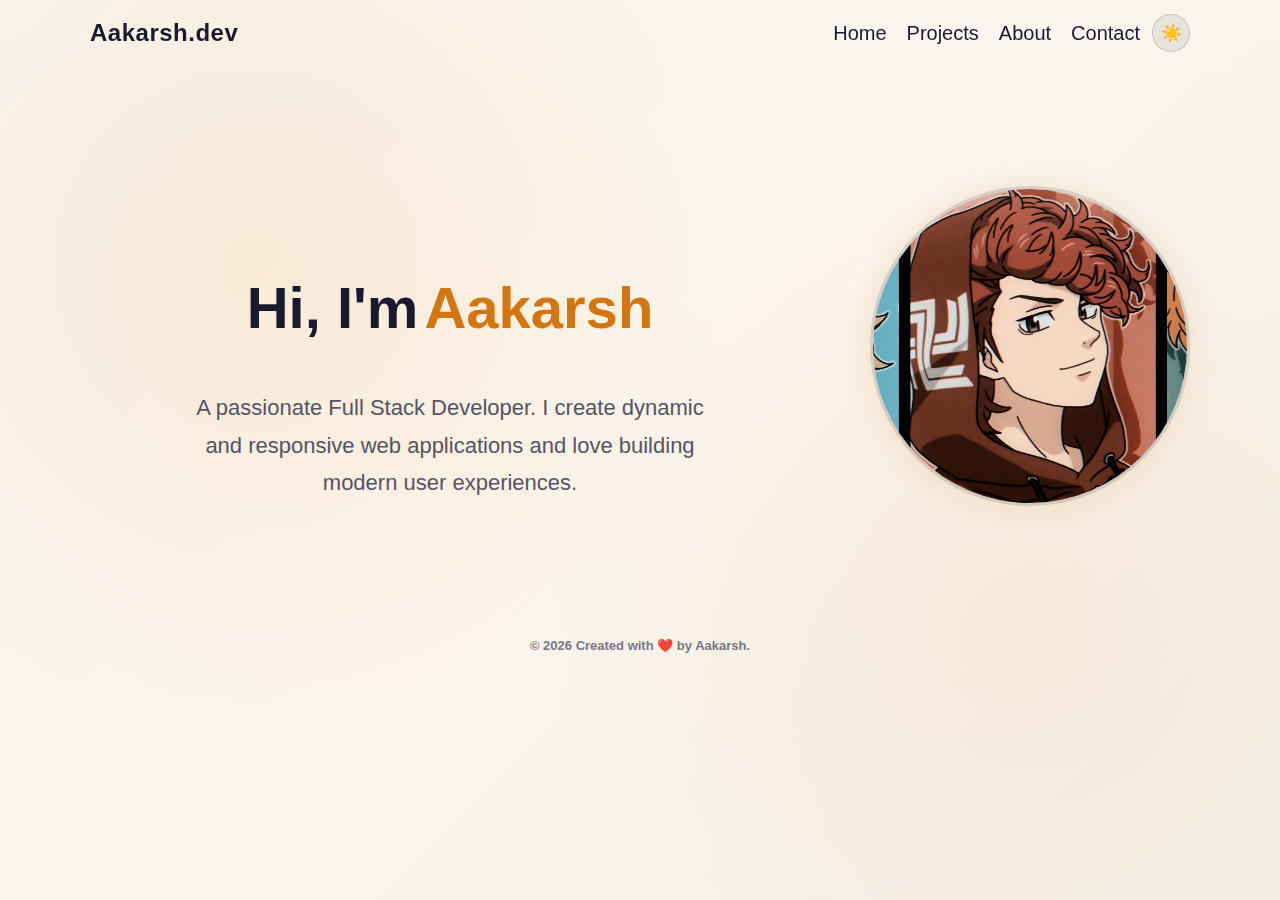
<file: index.html>
<!DOCTYPE html>
<html lang="en" data-theme="dark">

<head>
  <meta charset="UTF-8">
  <meta name="viewport" content="width=device-width, initial-scale=1.0">
  
  <script>
    (function () {
      var t = localStorage.getItem('theme') ||
        (window.matchMedia('(prefers-color-scheme: dark)').matches ? 'dark' : 'light');
      document.documentElement.setAttribute('data-theme', t);
    })();
  </script>
  <link rel="stylesheet" href="style.css">
  <link rel="shortcut icon" href="assets/favicon.jpg" type="image/x-icon">
  <title>Aakarsh - Full Stack Developer</title>
</head>

<body>
  <script src="theme.js"></script>
  <!--NAVBAR-->
  <nav class="navbar">
    <div class="nav-container">

      <a href="index.html" class="logo">Aakarsh.dev</a>

      
      <button class="menu-toggle" id="menu-toggle" aria-label="Open navigation menu" aria-expanded="false">
        ☰
      </button>

      
      <div class="nav-right">
        <ul class="nav-links" id="nav-links">
          <li><a href="index.html">Home</a></li>
          <li><a href="project.html">Projects</a></li>
          <li><a href="about.html">About</a></li>
          <li><a href="contact.html">Contact</a></li>
        </ul>
        <button id="theme-toggle" class="theme-toggle" aria-label="Toggle theme">🌙</button>
      </div>

    </div>
  </nav>

  
  <div class="mobile-overlay" id="mobile-overlay" role="dialog" aria-modal="true" aria-label="Navigation menu">

    
    <div class="mobile-menu-card" id="mobile-menu-card">

      <!-- Close button -->
      <button class="mobile-close" id="mobile-close" aria-label="Close navigation menu">✕</button>

      <!-- Circular profile image -->
      <div class="mobile-profile">
        <img src="assets/favicon.jpg" alt="Aakarsh profile photo">
      </div>

      <!-- Nav links  -->
      <ul class="mobile-nav-links">
        <li><a href="index.html">Home</a></li>
        <li><a href="project.html">Projects</a></li>
        <li><a href="about.html">About</a></li>
        <li><a href="contact.html">Contact</a></li>
      </ul>

    </div>
  </div>

  <!-- HERO SECTION -->
  <section id="home" class="home">
    <div class="home-container">

      <div class="home-text">
        <h1>Hi, I'm <span>Aakarsh</span></h1>
        <p>
          A passionate Full Stack Developer. I create dynamic and responsive web
          applications and love building modern user experiences.
        </p>
      </div>

      <div class="home-img">
        <img src="assets/favicon.jpg" alt="Profile photo of Aakarsh">
      </div>

    </div>
  </section>

  <!--FOOTER-->
  <footer>
    <h6>© 2026 Created with ❤️ by Aakarsh.</h6>
  </footer>



</body>

</html>
</file>
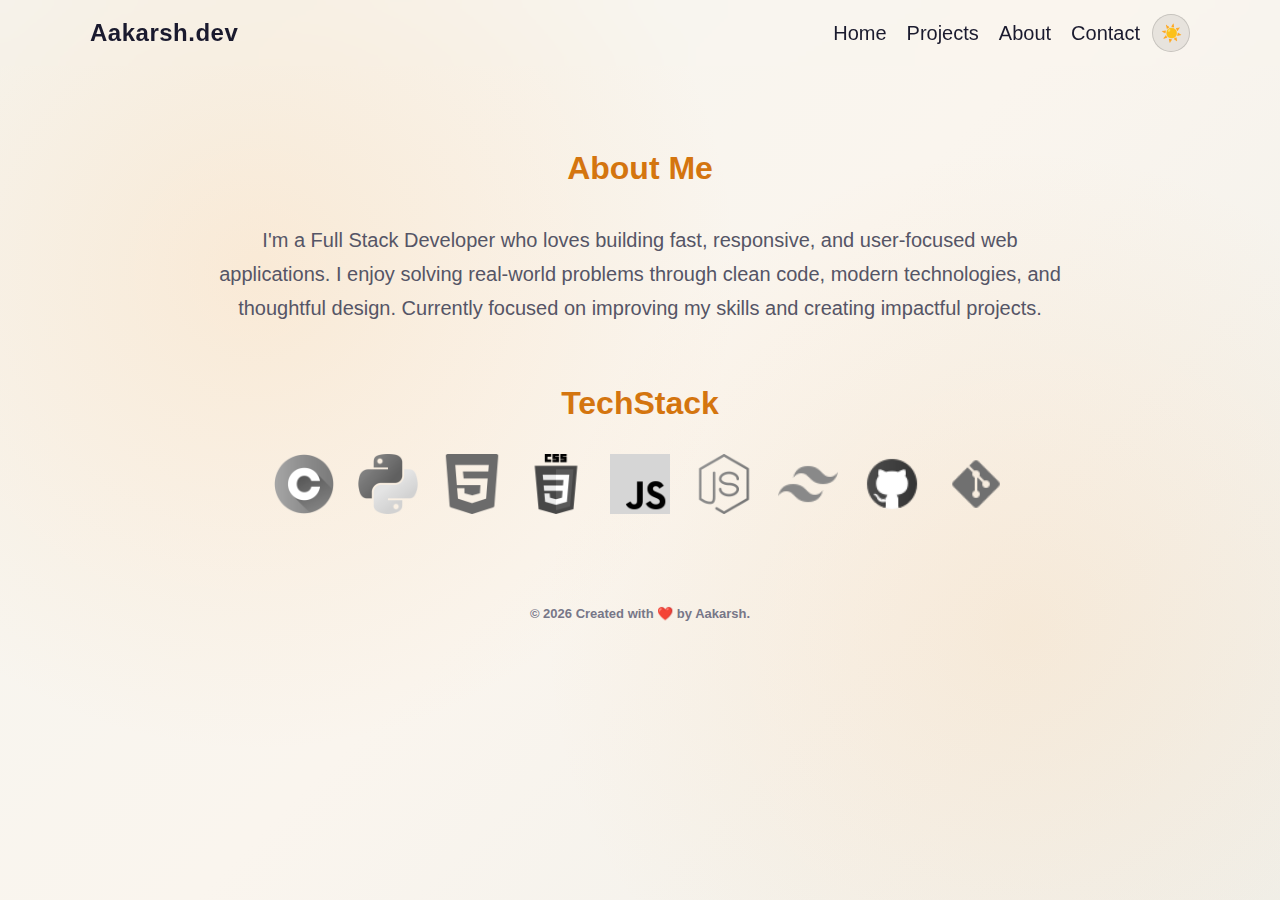
<file: about.html>
<!DOCTYPE html>
<html lang="en" data-theme="dark">

<head>
  <meta charset="UTF-8">
  <meta name="viewport" content="width=device-width, initial-scale=1.0">
  <script>
    (function () {
      var t = localStorage.getItem('theme') ||
        (window.matchMedia('(prefers-color-scheme: dark)').matches ? 'dark' : 'light');
      document.documentElement.setAttribute('data-theme', t);
    })();
  </script>
  <link rel="stylesheet" href="style.css">
  <link rel="shortcut icon" href="assets/favicon.jpg" type="image/x-icon">
  <title>About - Aakarsh</title>
</head>

<body>
  <script src="theme.js"></script>
  <!--NAVBAR-->
  <nav class="navbar">
    <div class="nav-container">

      <a href="index.html" class="logo">Aakarsh.dev</a>

      <button class="menu-toggle" id="menu-toggle" aria-label="Open navigation menu" aria-expanded="false">
        ☰
      </button>

      <div class="nav-right">
        <ul class="nav-links" id="nav-links">
          <li><a href="index.html">Home</a></li>
          <li><a href="project.html">Projects</a></li>
          <li><a href="about.html">About</a></li>
          <li><a href="contact.html">Contact</a></li>
        </ul>
        <button id="theme-toggle" class="theme-toggle" aria-label="Toggle theme">🌙</button>
      </div>

    </div>
  </nav>

 
  <div class="mobile-overlay" id="mobile-overlay" role="dialog" aria-modal="true" aria-label="Navigation menu">
    <div class="mobile-menu-card" id="mobile-menu-card">
      <button class="mobile-close" id="mobile-close" aria-label="Close navigation menu">✕</button>
      <div class="mobile-profile">
        <img src="assets/favicon.jpg" alt="Aakarsh profile photo">
      </div>
      <ul class="mobile-nav-links">
        <li><a href="index.html">Home</a></li>
        <li><a href="project.html">Projects</a></li>
        <li><a href="about.html">About</a></li>
        <li><a href="contact.html">Contact</a></li>
      </ul>
    </div>
  </div>

  <!--ABOUT SECTION -->
  <section class="about">
    <div class="about-container">
      <h1 class="section-title">About Me</h1>
      <p class="section-text">
        I'm a Full Stack Developer who loves building fast, responsive, and user-focused web applications. I enjoy
        solving real-world problems through clean code, modern technologies, and thoughtful design. Currently focused on
        improving my skills and creating impactful projects.
      </p>
    </div>
  </section>

  <!-- TECH STACK SECTION -->
  <section class="techstack">
    <h2>TechStack</h2>
    <div class="tech-icons">
      <img src="assets/letter-c.png" alt="C">
      <img src="assets/python.png" alt="Python">
      <img src="assets/html-5.png" alt="HTML">
      <img src="assets/css-3.png" alt="CSS">
      <img src="assets/js.png" alt="JavaScript">
      <img src="assets/node.png" alt="Node.js">
      <img src="assets/tailwind.png" alt="Tailwind">
      <img src="assets/githubb.png" alt="Github">
      <img src="assets/git.png" alt="Git">
    </div>
  </section>

  <!--  FOOTER -->
  <footer>
    <h6>© 2026 Created with ❤️ by Aakarsh.</h6>
  </footer>

  

</body>

</html>
</file>
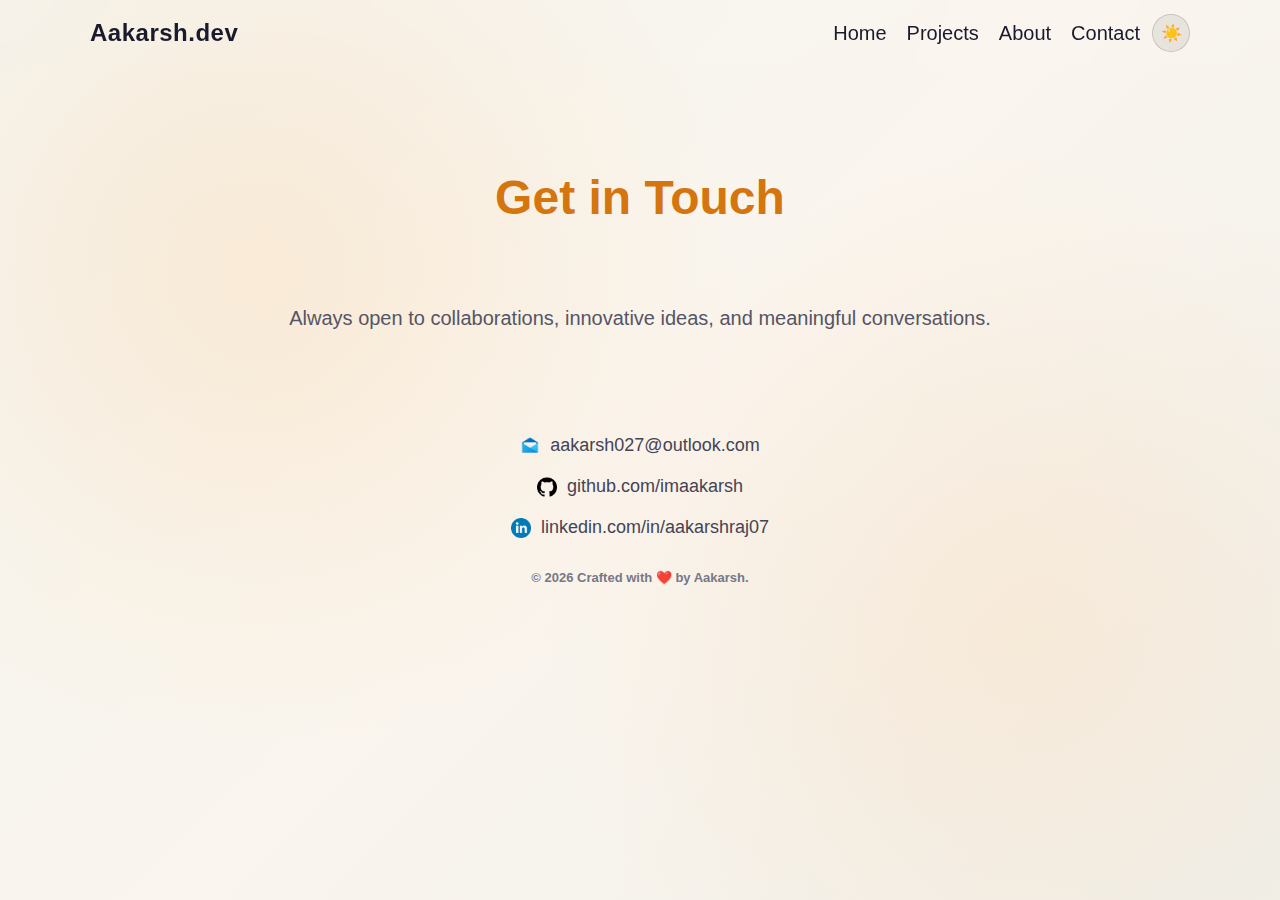
<file: contact.html>
<!DOCTYPE html>
<html lang="en" data-theme="dark">
  

<head>
  <meta charset="UTF-8">
  <meta name="viewport" content="width=device-width, initial-scale=1.0">
  <script>
    (function () {
      var t = localStorage.getItem('theme') ||
        (window.matchMedia('(prefers-color-scheme: dark)').matches ? 'dark' : 'light');
      document.documentElement.setAttribute('data-theme', t);
    })();
  </script>
  <link rel="stylesheet" href="style.css">
  <link rel="shortcut icon" href="assets/favicon.jpg" type="image/x-icon">
  <title>Contact - Aakarsh</title>
</head>

<body>

  <!--NAVBAR-->
  <nav class="navbar">
    <div class="nav-container">

      <a href="index.html" class="logo">Aakarsh.dev</a>

      <button class="menu-toggle" id="menu-toggle" aria-label="Open navigation menu" aria-expanded="false">
        ☰
      </button>

      <div class="nav-right">
        <ul class="nav-links" id="nav-links">
          <li><a href="index.html">Home</a></li>
          <li><a href="project.html">Projects</a></li>
          <li><a href="about.html">About</a></li>
          <li><a href="contact.html">Contact</a></li>
        </ul>
        <button id="theme-toggle" class="theme-toggle" aria-label="Toggle theme">🌙</button>
      </div>

    </div>
  </nav>

  
  <div class="mobile-overlay" id="mobile-overlay" role="dialog" aria-modal="true" aria-label="Navigation menu">
    <div class="mobile-menu-card" id="mobile-menu-card">
      <button class="mobile-close" id="mobile-close" aria-label="Close navigation menu">✕</button>
      <div class="mobile-profile">
        <img src="assets/favicon.jpg" alt="Aakarsh profile photo">
      </div>
      <ul class="mobile-nav-links">
        <li><a href="index.html">Home</a></li>
        <li><a href="project.html">Projects</a></li>
        <li><a href="about.html">About</a></li>
        <li><a href="contact.html">Contact</a></li>
      </ul>
    </div>
  </div>

  <!--CONTACT SECTION-->
  <section class="contact">
    <div class="container">
      <h1 class="section-title">Get in Touch</h1>
      <p class="section-text">
        Always open to collaborations, innovative ideas, and meaningful conversations.
      </p>
    </div>
  </section>

  <div class="social-links">
    <a href="mailto:aakarsh027@outlook.com" target="_blank">
      <img src="assets/mail.png" alt="Email icon">
      aakarsh027@outlook.com
    </a>
    <a href="https://github.com/imaakarsh" target="_blank">
      <img src="assets/github.png" alt="GitHub icon">
      github.com/imaakarsh
    </a>
    <a href="https://linkedin.com/in/aakarshraj07" target="_blank">
      <img src="assets/linkedin.png" alt="LinkedIn icon">
      linkedin.com/in/aakarshraj07
    </a>
  </div>

  <!--FOOTER-->
  <footer>
    <h6>© 2026 Crafted with ❤️ by Aakarsh.</h6>
  </footer>

  <script src="theme.js"></script>

</body>

</html>
</file>
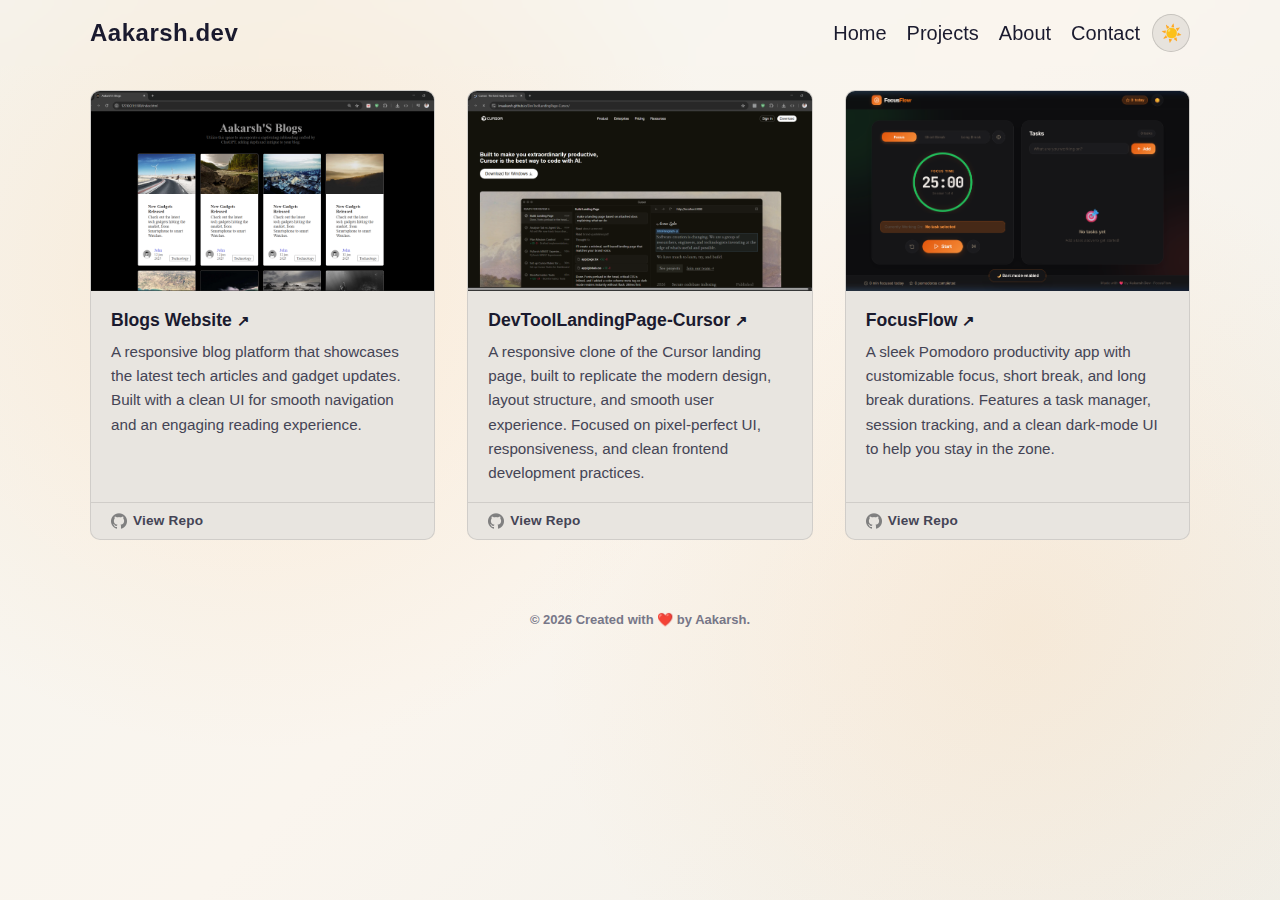
<file: project.html>
<!DOCTYPE html>
<html lang="en" data-theme="dark">

<head>
  <meta charset="UTF-8">
  <meta name="viewport" content="width=device-width, initial-scale=1.0">
  <script>
    (function () {
      var t = localStorage.getItem('theme') ||
        (window.matchMedia('(prefers-color-scheme: dark)').matches ? 'dark' : 'light');
      document.documentElement.setAttribute('data-theme', t);
    })();
  </script>
  <link rel="stylesheet" href="style.css">
  <link rel="shortcut icon" href="assets/favicon.jpg" type="image/x-icon">
  <title>Projects - Aakarsh</title>
</head>

<body>

  <!--NAVBAR-->
  <nav class="navbar">
    <div class="nav-container">

      <a href="index.html" class="logo">Aakarsh.dev</a>

      <button class="menu-toggle" id="menu-toggle" aria-label="Open navigation menu" aria-expanded="false">
        ☰
      </button>

      <div class="nav-right">
        <ul class="nav-links" id="nav-links">
          <li><a href="index.html">Home</a></li>
          <li><a href="project.html">Projects</a></li>
          <li><a href="about.html">About</a></li>
          <li><a href="contact.html">Contact</a></li>
        </ul>
        <button id="theme-toggle" class="theme-toggle" aria-label="Toggle theme">🌙</button>
      </div>

    </div>
  </nav>


  <div class="mobile-overlay" id="mobile-overlay" role="dialog" aria-modal="true" aria-label="Navigation menu">
    <div class="mobile-menu-card" id="mobile-menu-card">
      <button class="mobile-close" id="mobile-close" aria-label="Close navigation menu">✕</button>
      <div class="mobile-profile">
        <img src="assets/favicon.jpg" alt="Aakarsh profile photo">
      </div>
      <ul class="mobile-nav-links">
        <li><a href="index.html">Home</a></li>
        <li><a href="project.html">Projects</a></li>
        <li><a href="about.html">About</a></li>
        <li><a href="contact.html">Contact</a></li>
      </ul>
    </div>
  </div>

  <!--PROJECTS SECTION-->
  <div class="projects-wrapper">
    <main class="main_container">

      <!-- Project 1 -->
      <div class="project_container">
        <a href="#" class="project_img_container">
          <img src="assets/project11.png" alt="Blogs Website project screenshot" class="project_image" loading="lazy">
        </a>
        <div class="project_title_container">
          <a href="#" class="project_title_anchor">
            <h2 class="project_title">Blogs Website <span class="project_arrow">&#8599;</span></h2>
          </a>
          <p class="project_discription">
            A responsive blog platform that showcases the latest tech articles and gadget updates. Built with a clean UI
            for smooth navigation and an engaging reading experience.
          </p>
        </div>
        <div class="project_card_footer">
          <a href="#" class="project_repo_link" target="_blank" aria-label="View Blogs Website repo">
            <img src="assets/github.png" alt="GitHub" class="project_repo_icon"> View Repo
          </a>
        </div>
      </div>

      <!-- Project 2 -->
      <div class="project_container">
        <a href="https://imaakarsh.github.io/DevToolLandingPage-Cursor/" class="project_img_container" target="_blank">
          <img src="assets/cursor.png" alt="DevToolLandingPage-Cursor project screenshot" class="project_image"
            loading="lazy">
        </a>
        <div class="project_title_container">
          <a href="https://imaakarsh.github.io/DevToolLandingPage-Cursor/" class="project_title_anchor" target="_blank">
            <h2 class="project_title">DevToolLandingPage-Cursor <span class="project_arrow">&#8599;</span></h2>
          </a>
          <p class="project_discription">
            A responsive clone of the Cursor landing page, built to replicate the modern design, layout structure, and
            smooth user experience. Focused on pixel-perfect UI, responsiveness, and clean frontend development
            practices.
          </p>
        </div>
        <div class="project_card_footer">
          <a href="https://github.com/imaakarsh/DevToolLandingPage-Cursor" class="project_repo_link" target="_blank"
            aria-label="View DevToolLandingPage-Cursor repo">
            <img src="assets/github.png" alt="GitHub" class="project_repo_icon"> View Repo
          </a>
        </div>
      </div>

      <!-- Project 3 -->
      <div class="project_container">
        <a href="https://focusflow247.vercel.app/" class="project_img_container" target="_blank">
          <img src="assets/focusflow.png" alt="FocusFlow Pomodoro app screenshot" class="project_image" loading="lazy">
        </a>
        <div class="project_title_container">
          <a href="https://focusflow247.vercel.app/" class="project_title_anchor" target="_blank">
            <h2 class="project_title">FocusFlow <span class="project_arrow">&#8599;</span></h2>
          </a>
          <p class="project_discription">
            A sleek Pomodoro productivity app with customizable focus, short break, and long break durations.
            Features a task manager, session tracking, and a clean dark-mode UI to help you stay in the zone.
          </p>
        </div>
        <div class="project_card_footer">
          <a href="https://github.com/imaakarsh/focusflow" class="project_repo_link" target="_blank"
            aria-label="View FocusFlow repo">
            <img src="assets/github.png" alt="GitHub" class="project_repo_icon"> View Repo
          </a>
        </div>
      </div>

    </main>
  </div>

  <!--FOOTER-->
  <footer>
    <h6>© 2026 Created with ❤️ by Aakarsh.</h6>
  </footer>

  <script src="theme.js"></script>

</body>

</html>
</file>
<file: style.css>
:root,
[data-theme="dark"] {
  --bg-gradient: radial-gradient(circle at 20% 30%, rgba(80, 60, 40, 0.4), transparent 40%),
    radial-gradient(circle at 80% 70%, rgba(60, 40, 30, 0.3), transparent 40%),
    linear-gradient(135deg, #0f0f0f, #1a1410, #0b0b0b);

  --text: #e2e8f0;
  /* main text */
  --text-muted: #969797;
  /* secondary / paragraph text */
  --accent: #f89238;
  /* orange highlight */
  --logo-color: #ffffff;
  /* navbar logo */
  --nav-link: #e2e8f0;
  /* nav link colour */
  --nav-bg: transparent;
  --nav-shadow: rgba(0, 0, 0, 0.0);
  --card-bg: #bebbbb;
  /* project card background */
  --card-text: rgb(36, 34, 34);
  --card-desc: rgb(47, 47, 47);
  --border: rgba(255, 255, 255, 0.15);
  --img-border: rgba(255, 255, 255, 0.2);
  --img-glow: rgba(56, 189, 248, 0.2);
  --footer-text: #969797;
  --social-link: #bfbfbf;

  /* Toggle button */
  --toggle-bg: rgba(255, 255, 255, 0.1);
  --toggle-border: rgba(255, 255, 255, 0.2);
  --toggle-text: #ffffff;
  --toggle-hover-bg: rgba(255, 255, 255, 0.2);

  /* Hamburger / mobile menu overlay */
  --menu-bg: rgba(20, 15, 10, 0.97);
}

/* Light Theme */
[data-theme="light"] {
  --bg-gradient: radial-gradient(circle at 20% 30%, rgba(255, 200, 140, 0.25), transparent 40%),
    radial-gradient(circle at 80% 70%, rgba(255, 180, 100, 0.15), transparent 40%),
    linear-gradient(135deg, #f5f5f0, #faf5ee, #f0f0eb);

  --text: #1a1a2e;
  --text-muted: #555566;
  --accent: #d4750f;
  --logo-color: #1a1a2e;
  --nav-link: #1a1a2e;
  --nav-bg: transparent;
  --nav-shadow: rgba(0, 0, 0, 0.0);
  --card-bg: #e8e5e0;
  --card-text: #1a1a2e;
  --card-desc: #444455;
  --border: rgba(0, 0, 0, 0.1);
  --img-border: rgba(0, 0, 0, 0.15);
  --img-glow: rgba(212, 117, 15, 0.15);
  --footer-text: #777788;
  --social-link: #444455;

  --toggle-bg: rgba(0, 0, 0, 0.07);
  --toggle-border: rgba(0, 0, 0, 0.15);
  --toggle-text: #1a1a2e;
  --toggle-hover-bg: rgba(0, 0, 0, 0.13);

  --menu-bg: rgba(245, 245, 240, 0.98);
}




*,
*::before,
*::after {
  margin: 0;
  padding: 0;
  box-sizing: border-box;
  /* Smooth theme transition on every element */
  transition: background-color 0.4s ease, color 0.4s ease,
    border-color 0.4s ease, box-shadow 0.4s ease;
}

html {
  /* Prevent horizontal overflow on every page */
  overflow-x: hidden;
}

body {
  font-family: Arial, sans-serif;
  min-height: 100vh;
  background: var(--bg-gradient);
  color: var(--text);
  /* Prevent horizontal scroll */
  overflow-x: hidden;
}

/* Responsive images — globally */
img {
  max-width: 100%;
  height: auto;
  display: block;
}


/*  3. COMMON CONTAINER  */

.container {
  width: 90%;
  max-width: 1100px;
  margin: 0 auto;
  padding: 24px 0;
}


/*  4. NAVBAR */

.navbar {
  position: sticky;
  top: 0;
  width: 100%;
  z-index: 1000;
  background: var(--nav-bg);
  backdrop-filter: blur(10px);
  -webkit-backdrop-filter: blur(10px);
  box-shadow: 0 2px 10px var(--nav-shadow);
}

.nav-container {
  width: 90%;
  max-width: 1100px;
  margin: 0 auto;
  display: flex;
  align-items: center;

  justify-content: flex-start;
  padding: 14px 0;
  position: relative;
  gap: 8px;
}

/* Logo */
.logo {
  text-decoration: none;
  font-size: 20px;
  font-weight: 700;
  color: var(--logo-color);
  letter-spacing: 0.5px;
  transition: color 0.3s;
  flex-shrink: 0;
}

.logo:hover {
  color: var(--accent);
}

/*  Hamburger button (visible only on mobile)  */
.menu-toggle {
  display: flex;
  /* shown on mobile */
  align-items: center;
  justify-content: center;
  background: transparent;
  border: none;
  cursor: pointer;
  padding: 6px;
  color: var(--nav-link);
  font-size: 26px;
  line-height: 1;
  flex-shrink: 0;

  margin-left: auto;
  transition: color 0.3s;
}

.menu-toggle:focus {
  outline: 2px solid var(--accent);
  border-radius: 4px;
}


.nav-right {
  display: flex;
  align-items: center;
  gap: 12px;

  margin-left: 8px;
}


.nav-links {
  list-style: none;

  display: none;
}



.nav-links li a {
  position: relative;
  display: block;
  padding: 0;
  text-decoration: none;
  color: var(--nav-link);
  font-size: 20px;
  font-weight: 400;
  transition: color 0.3s ease;
}


.nav-links li a::after {
  content: "";
  position: absolute;
  left: 0;
  bottom: -4px;
  width: 0%;
  height: 2px;
  background-color: var(--accent);
  transition: width 0.3s ease;
}

.nav-links li a:hover {
  color: var(--accent);
}

.nav-links li a:hover::after {
  width: 100%;
}





.mobile-overlay {
  position: fixed;
  inset: 0;

  z-index: 2000;

  background: rgba(0, 0, 0, 0.55);


  backdrop-filter: blur(14px);
  -webkit-backdrop-filter: blur(14px);

  /* Center the card */
  display: flex;
  align-items: center;
  justify-content: center;

  /* Hidden by default */
  opacity: 0;
  pointer-events: none;
  transition: opacity 0.35s ease;
}

/* Open state — toggled by JS */
.mobile-overlay.overlay-open {
  opacity: 1;
  pointer-events: all;
}

/* Frosted-glass card */
.mobile-menu-card {
  position: relative;
  display: flex;
  flex-direction: column;
  align-items: center;
  gap: 6px;

  /* Glassmorphism */
  background: rgba(255, 255, 255, 0.07);
  backdrop-filter: blur(24px);
  -webkit-backdrop-filter: blur(24px);
  border: 1px solid rgba(255, 255, 255, 0.18);
  border-radius: 28px;
  padding: 48px 64px 52px;

  /* Scale-in animation */
  transform: scale(0.82);
  transition: transform 0.35s cubic-bezier(0.34, 1.56, 0.64, 1);

  cursor: default;
}

.mobile-overlay.overlay-open .mobile-menu-card {
  transform: scale(1);
}


.mobile-close {
  position: absolute;
  top: 16px;
  right: 18px;
  background: rgba(255, 255, 255, 0.1);
  border: 1px solid rgba(255, 255, 255, 0.2);
  border-radius: 50%;
  width: 36px;
  height: 36px;
  display: flex;
  align-items: center;
  justify-content: center;
  font-size: 18px;
  color: rgba(255, 255, 255, 0.85);
  cursor: pointer;
  transition: background 0.2s, transform 0.2s;
  line-height: 1;
}

.mobile-close:hover {
  background: rgba(255, 255, 255, 0.2);
  transform: scale(1.1) rotate(90deg);
}


.mobile-profile {
  margin-bottom: 24px;
}

.mobile-profile img {
  width: 96px;
  height: 96px;
  border-radius: 50%;
  object-fit: cover;
  border: 2.5px solid rgba(255, 255, 255, 0.35);
  box-shadow: 0 0 24px rgba(248, 146, 56, 0.35);
  display: block;
}


.mobile-nav-links {
  list-style: none;
  display: flex;
  flex-direction: column;
  align-items: center;
  gap: 4px;
  width: 100%;
}

.mobile-nav-links li a {
  display: block;
  text-align: center;
  text-decoration: none;
  font-size: 20px;
  font-weight: 500;
  color: rgba(255, 255, 255, 0.9);
  padding: 11px 52px;
  border-radius: 14px;
  letter-spacing: 0.3px;
  transition: background 0.2s ease, color 0.2s ease, transform 0.2s ease;
  white-space: nowrap;
}

.mobile-nav-links li a:hover {
  background: rgba(255, 255, 255, 0.12);
  color: var(--accent);
  transform: scale(1.04);
}

/* Staggered fade-in for each link when overlay opens */
.mobile-overlay.overlay-open .mobile-nav-links li:nth-child(1) a {
  animation: linkFadeIn 0.3s 0.05s both;
}

.mobile-overlay.overlay-open .mobile-nav-links li:nth-child(2) a {
  animation: linkFadeIn 0.3s 0.12s both;
}

.mobile-overlay.overlay-open .mobile-nav-links li:nth-child(3) a {
  animation: linkFadeIn 0.3s 0.19s both;
}

.mobile-overlay.overlay-open .mobile-nav-links li:nth-child(4) a {
  animation: linkFadeIn 0.3s 0.26s both;
}

@keyframes linkFadeIn {
  from {
    opacity: 0;
    transform: translateY(10px);
  }

  to {
    opacity: 1;
    transform: translateY(0);
  }
}


/*  5. THEME TOGGLE BUTTON ─ */

.theme-toggle {
  display: flex;
  align-items: center;
  justify-content: center;
  width: 38px;
  height: 38px;
  border-radius: 50%;
  background: var(--toggle-bg);
  border: 1.5px solid var(--toggle-border);
  color: var(--toggle-text);
  font-size: 17px;
  cursor: pointer;
  flex-shrink: 0;
  transition: background 0.3s ease, transform 0.2s ease, border-color 0.3s ease;
}

.theme-toggle:hover {
  background: var(--toggle-hover-bg);
  transform: scale(1.1) rotate(15deg);
}

.theme-toggle:active {
  transform: scale(0.95);
}


/*  6. HERO SECTION*/

.home {
  min-height: 60vh;
  display: flex;
  align-items: center;
  padding: 0;
}

.home-container {
  width: 90%;
  max-width: 1100px;
  margin: 0 auto;
  display: flex;
  flex-direction: column;
  /* MOBILE: stacked */
  align-items: center;
  text-align: center;
  gap: 32px;
  padding: 60px 0 40px;
}

.home-text {
  margin-top: 20px;
  display: flex;
  flex-direction: column;
  align-items: center;
  text-align: center;
}

.home-text h1 {
  font-size: 28px;
  margin-bottom: 12px;
  color: var(--text);
  text-align: center;
}

.home-text span {
  color: var(--accent);
  margin-left: 6px;
}

.home-text p {
  font-size: 16px;

  line-height: 1.7;
  color: var(--text-muted);
  max-width: 560px;
  margin: 0 auto;
}


.btn {
  display: inline-block;
  padding: 10px 24px;
  background: var(--accent);
  color: #fff;
  text-decoration: none;
  border-radius: 6px;
  font-size: 15px;
  font-weight: 600;
  transition: opacity 0.3s, transform 0.2s;
  border: none;
  cursor: pointer;
}

.btn:hover {
  opacity: 0.85;
  transform: translateY(-2px);
}

.home-img {
  order: -1;

}

.home-img img {
  width: 160px;

  height: 160px;
  border-radius: 50%;
  object-fit: cover;
  border: 3px solid var(--img-border);
  box-shadow: 0 0 30px var(--img-glow);
}




h1 {
  color: var(--accent);
  padding: 60px 16px 16px;
  margin: 0;
  font-size: 36px;
  /* MOBILE base */
  display: flex;
  justify-content: center;
  text-align: center;
}

p {
  color: var(--text-muted);
  font-size: 16px;
  line-height: 1.7;
  max-width: 960px;
  margin: 0 auto;
  padding: 16px;
}

h6 {
  display: flex;
  justify-content: center;
  color: var(--footer-text);
  font-size: 13px;
  text-align: center;
  font-family: hanken, sans-serif;
}


/*  8. SECTION TITLES  */

section {
  padding-top: 0;
}

.section-title {
  color: var(--accent);
  font-size: 32px;
  /* MOBILE base */
  text-align: center;
  margin-bottom: 16px;
}

.section-text {
  color: var(--text-muted);
  font-size: 16px;
  line-height: 1.7;
  text-align: center;
  max-width: 900px;
  margin: 0 auto;
  padding: 0 16px;
}




.social {
  display: flex;
  flex-wrap: wrap;
  margin-top: 24px;
  padding-top: 16px;
  text-align: center;
  gap: 16px;
  justify-content: center;
}

.social img {
  height: 36px;
  width: 36px;
  filter: grayscale(1) invert(0.7);
  transition: transform 0.3s ease, box-shadow 0.3s ease;
  cursor: pointer;
}

.social img:hover {
  filter: grayscale(0) invert(0);
  transform: scale(1.3);
}


/*  10. SOCIAL LINKS (CONTACT PAGE) ─ */

.social-links {
  margin-top: 36px;
  display: flex;
  flex-direction: column;
  align-items: center;
  gap: 20px;
  padding: 0 16px;
}

.social-links a {
  display: flex;
  align-items: center;
  gap: 10px;
  color: var(--social-link);
  text-decoration: none;
  font-size: 16px;
  word-break: break-all;
  transition: color 0.3s, transform 0.3s;
}

.social-links a:hover {
  color: var(--accent);
  transform: translateX(5px);
}

.social-links img {
  width: 20px;
  height: 20px;
  flex-shrink: 0;
}


/*  11. TECH STACK SECTION ─ */

.techstack {
  padding: 60px 20px;
  text-align: center;
}

.techstack h2 {
  color: var(--accent);
  font-size: 26px;
  /* MOBILE base */
  margin-bottom: 32px;
}

.tech-icons {
  display: flex;
  flex-wrap: wrap;
  justify-content: center;
  gap: 24px;
}

.tech-icons img {
  width: 48px;
  height: 48px;
  object-fit: contain;
  filter: grayscale(100%);
  transition: filter 0.3s, transform 0.3s;
}

.tech-icons img:hover {
  filter: grayscale(0%);
  transform: scale(1.15);
}


/* 12. ABOUT SECTION */

.about .about-container .section-title {
  color: var(--accent);
  font-size: 32px;
  text-align: center;
  margin-bottom: 16px;
  margin-top: 4px;
}

.about-container {
  width: 90%;
  max-width: 900px;
  margin: 0 auto;
  text-align: center;
  padding: 0 8px;
}

.about-container h1 {
  color: var(--accent);
  font-size: 32px;
  margin-bottom: 16px;
}

.about-container p {
  color: var(--text-muted);
  font-size: 16px;
  line-height: 1.7;
  padding: 0 8px;
}


/*  13. PROJECT CARDS  */


.projects-wrapper {
  width: 90%;
  max-width: 1100px;
  margin: 0 auto;
  padding: 24px 0 40px;
}

/* The grid itself */
.main_container {
  display: grid;
  gap: 1.5rem;
  /* Mobile: single column */
  grid-template-columns: 1fr;
  width: 100%;
}

.project_container {
  overflow: hidden;
  display: flex;
  flex-direction: column;
  border: 1px solid var(--border);
  border-radius: 10px;
  background-color: var(--card-bg);
  width: 100%;
  transition: transform 0.3s, box-shadow 0.3s;
}

.project_container:hover {
  transform: translateY(-5px);
  box-shadow: 0 10px 25px rgba(0, 0, 0, 0.2);
}

.project_img_container {
  position: relative;
  overflow: hidden;
  /* Fixed height so images don't blow up on mobile */
  height: 200px;
  display: block;
}

.project_image {
  object-fit: cover;
  object-position: center;
  position: absolute;
  height: 100%;
  width: 100%;
  transition: transform 200ms;
}

.project_container:hover .project_image {
  transform: scale(1.08);
}

.project_title_container {
  display: flex;
  flex-direction: column;
  padding: 1rem 1.25rem;
}

.project_title_anchor {
  text-decoration: none;
}

.project_title {
  font-size: 1.1rem;
  font-weight: 600;
  margin-bottom: 0.4rem;
  line-height: 1.5;
  color: var(--card-text);
  transition: color 0.3s;
}

.project_title_anchor:hover .project_title {
  color: var(--accent);
}

.project_discription {
  color: var(--card-desc);
  font-size: 0.95rem;
  line-height: 1.6;
  margin: 0;
  padding: 0;
}

.project_arrow {
  display: inline-block;
  font-size: 0.95rem;
  transition: transform 0.25s ease;
}

.project_title_anchor:hover .project_arrow {
  transform: translate(2px, -2px);
}

.project_card_footer {
  display: flex;
  align-items: center;
  padding: 10px 1.25rem;
  border-top: 1px solid var(--border);
  margin-top: auto;
}

.project_repo_link {
  display: inline-flex;
  align-items: center;
  gap: 6px;
  text-decoration: none;
  font-size: 0.85rem;
  font-weight: 600;
  color: var(--card-desc);
  letter-spacing: 0.2px;
  transition: color 0.25s ease, gap 0.25s ease;
}

.project_repo_link:hover {
  color: var(--accent);
  gap: 9px;
}

.project_repo_icon {
  width: 16px;
  height: 16px;
  flex-shrink: 0;
  filter: invert(0.5);
  transition: filter 0.25s ease;
}

.project_repo_link:hover .project_repo_icon {
  filter: invert(0.65) sepia(1) saturate(3) hue-rotate(5deg);
}


/*  14. CONTACT PAGE*/

.contact p {
  padding: 40px 16px;
  text-align: center;
}


/*  15. FOOTER ─ */

footer {
  text-align: center;
  padding: 32px 16px;
}





@media (min-width: 600px) {


  .menu-toggle {
    display: none;
  }


  .nav-right {
    margin-left: auto;
  }


  .nav-links {
    display: flex;

    position: static;
    width: auto;
    height: auto;
    background: transparent;
    flex-direction: row;
    justify-content: flex-end;
    align-items: center;
    gap: 20px;
    padding-top: 0;
    opacity: 1;
    pointer-events: all;
    transform: none;
    flex: none;
    margin-left: 0;
  }


  .mobile-overlay {
    display: none !important;
  }

  .nav-links li {
    width: auto;
  }

  .nav-links li a {
    font-size: 17px;
    padding: 0;
    font-weight: 400;
  }

  .nav-links li a::after {
    left: 0;
    transform: none;
    bottom: -4px;
    width: 0%;
  }

  .nav-links li a:hover::after {
    width: 100%;
  }


  .nav-close {
    display: none !important;
  }

  /* Logo */
  .logo {
    font-size: 22px;
  }

  /* Hero */
  .home-container {
    gap: 40px;
    padding: 70px 0 50px;
  }

  .home-text h1 {
    font-size: 38px;
  }

  .home-text p {
    font-size: 18px;
  }

  .home-img {
    order: 0;
  }

  .home-img img {
    width: 200px;
    height: 200px;
  }

  /* Global headings */
  h1 {
    font-size: 46px;
    padding: 72px 20px 20px;
  }

  p {
    font-size: 18px;
  }

  .section-title {
    font-size: 40px;
  }

  .section-text {
    font-size: 18px;
  }

  /* Tech icons */
  .tech-icons img {
    width: 54px;
    height: 54px;
  }

  .techstack h2 {
    font-size: 30px;
  }

  /* Project grid: 2 columns on tablet */
  .main_container {
    grid-template-columns: repeat(2, 1fr);
    gap: 1.75rem;
  }
}


/*  Desktop: 1024px+*/
@media (min-width: 1024px) {

  /* Logo */
  .logo {
    font-size: 24px;
  }

  .nav-links li a {
    font-size: 20px;
  }

  /* Hero: side-by-side layout */
  .home-container {
    flex-direction: row;
    justify-content: space-between;
    text-align: left;
    gap: 60px;
    padding: 80px 0 60px;
  }

  .home-text {
    text-align: center;
  }

  .home-img {
    order: 1;
    /* image on the right */
  }

  .home-img img {
    width: 280px;
    height: 280px;
  }

  .home-text {
    flex: 1;
  }

  .home-text h1 {
    font-size: 52px;
    margin-left: 0;
  }

  .home-text p {
    font-size: 22px;
    margin: 0;
  }

  /* Global headings */
  h1 {
    font-size: 60px;
    padding: 80px 20px 20px;
  }

  p {
    font-size: 22px;
  }

  .section-title {
    font-size: 48px;
  }

  .section-text {
    font-size: 20px;
  }

  /* About */
  .about-container h1 {
    font-size: 48px;
  }

  .about-container p {
    font-size: 20px;
  }

  /* Tech icons */
  .tech-icons img {
    width: 60px;
    height: 60px;
  }

  .techstack h2 {
    font-size: 32px;
  }

  /* Project grid: 3 columns on desktop */
  .main_container {
    grid-template-columns: repeat(3, 1fr);
    gap: 2rem;
  }

  /* Social links */
  .social-links a {
    font-size: 18px;
    word-break: normal;
  }
}


/*  Large Desktop: 1280px+ ─ */
@media (min-width: 1280px) {
  .home-img img {
    width: 320px;
    height: 320px;
  }

  .home-text h1 {
    font-size: 58px;
  }
}
</file>
